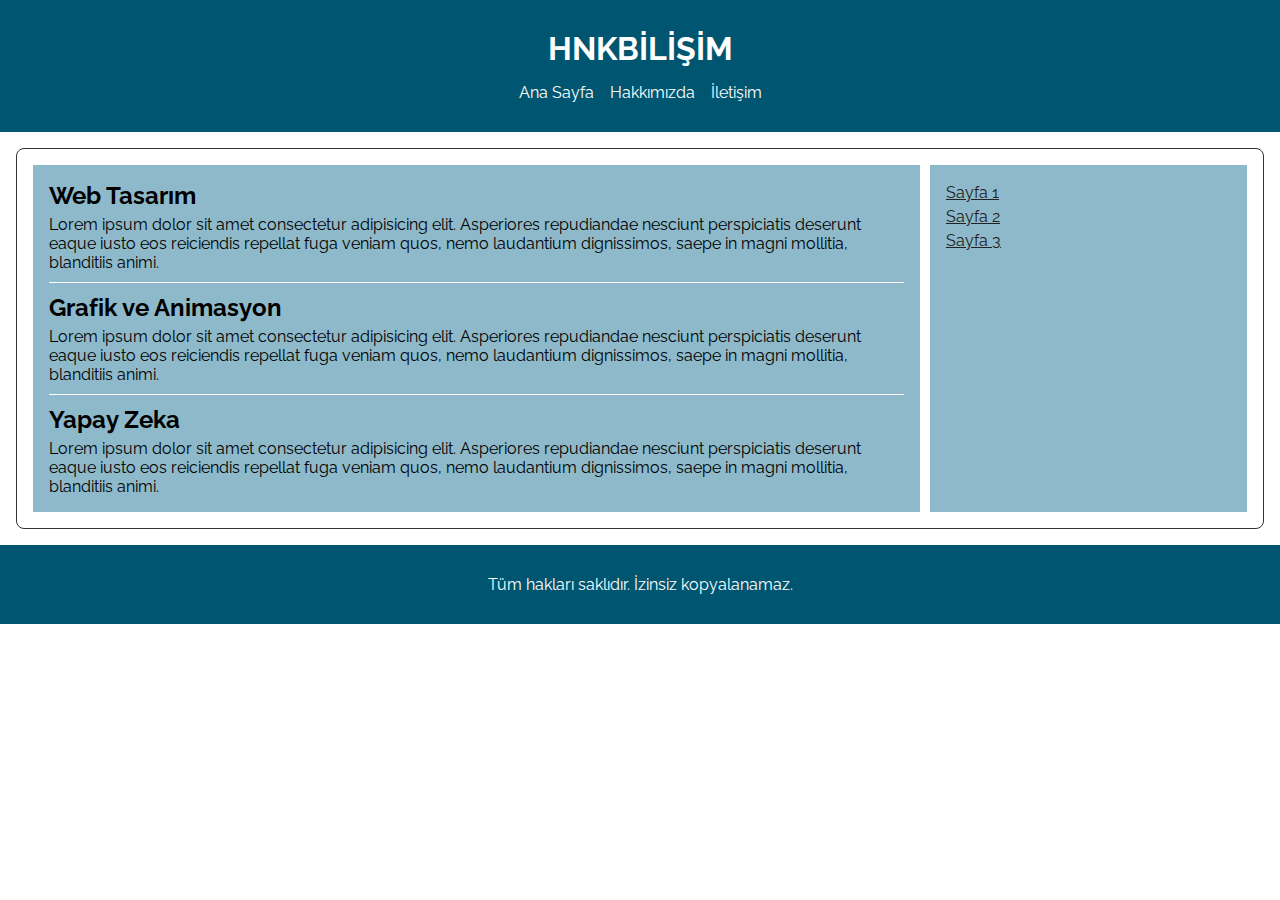
<file: 241218/index.html>
<!DOCTYPE html>
<html lang="tr">
<head>
    <meta charset="UTF-8">
    <meta name="viewport" content="width=device-width, initial-scale=1.0">
    <title>Flex Site Tasarımı</title>
    <link rel="stylesheet" href="tasarim.css">
    <link rel="preconnect" href="https://fonts.googleapis.com">
<link rel="preconnect" href="https://fonts.gstatic.com" crossorigin>
<link href="https://fonts.googleapis.com/css2?family=Raleway:ital,wght@0,100..900;1,100..900&display=swap" rel="stylesheet">
</head>
<body>

    <!--header bölümü-->
    <header>
        <h1>HNKBİLİŞİM</h1>
        <nav id="menu">
            <ul>
                <li><a href="#">Ana Sayfa</a></li>
                <li><a href="#">Hakkımızda</a></li>
                <li><a href="#">İletişim</a></li>
            </ul>
        </nav>
    </header>

     <!--main bölümü-->
    <main>
        <div class="content">
            <section>
                <h2>Web Tasarım</h2>
                <p>Lorem ipsum dolor sit amet consectetur adipisicing elit. Asperiores repudiandae nesciunt perspiciatis deserunt eaque iusto eos reiciendis repellat fuga veniam quos, nemo laudantium dignissimos, saepe in magni mollitia, blanditiis animi.</p>
            </section>
            <div class="ayrac"></div>
            <section>
                <h2>Grafik ve Animasyon</h2>
                <p>Lorem ipsum dolor sit amet consectetur adipisicing elit. Asperiores repudiandae nesciunt perspiciatis deserunt eaque iusto eos reiciendis repellat fuga veniam quos, nemo laudantium dignissimos, saepe in magni mollitia, blanditiis animi.</p>
            </section>
            <div class="ayrac"></div>
            <section>
                <h2>Yapay Zeka</h2>
                <p>Lorem ipsum dolor sit amet consectetur adipisicing elit. Asperiores repudiandae nesciunt perspiciatis deserunt eaque iusto eos reiciendis repellat fuga veniam quos, nemo laudantium dignissimos, saepe in magni mollitia, blanditiis animi.</p>
            </section>
        </div>
        <aside>
            <ul>
                <li><a href="#">Sayfa 1</a></li>
                <li><a href="#">Sayfa 2</a></li>
                <li><a href="#">Sayfa 3</a></li>
            </ul>
        </aside>
    </main>

    <footer>
        <p>Tüm hakları saklıdır. İzinsiz kopyalanamaz.</p>
    </footer>
</body>
</html>
</file>
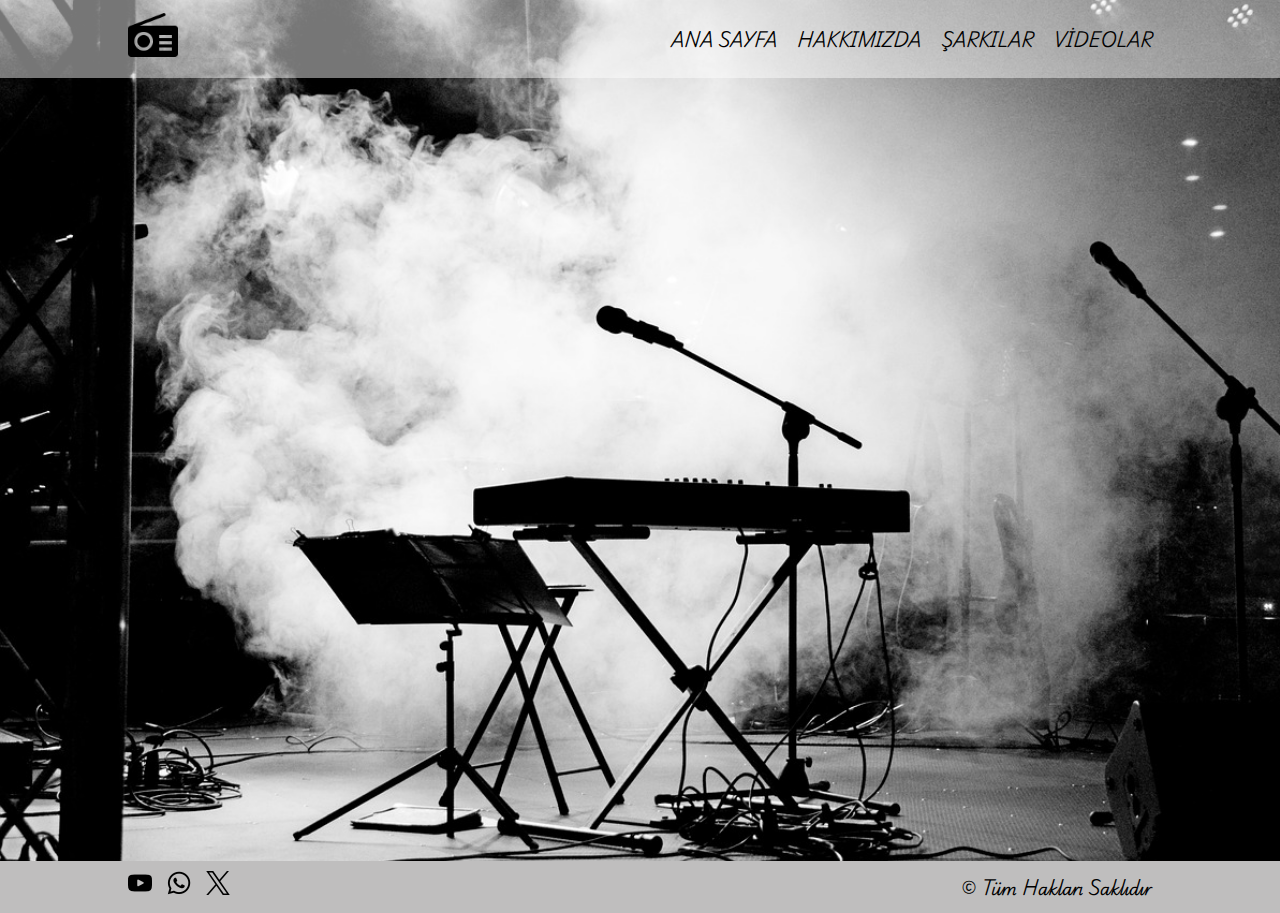
<file: 250108/index.html>
<!DOCTYPE html>
<html lang="tr">

<head>
    <meta charset="UTF-8">
    <meta name="viewport" content="width=device-width, initial-scale=1.0">
    <title>Anasayfa</title>
    <link rel="stylesheet" href="sablon.css">
    <link rel="stylesheet" href="stil.css">
    <style>
        @import url('https://fonts.googleapis.com/css2?family=Playwrite+AU+SA:wght@100..400&display=swap');
        </style>
</head>

<body>
    <header>
        <div class="container d-flex flex-align">
            <div id="logo" class="col-2"><a href="index.html"><img src="logo.png" alt="logo" srcset=""></a></div>
            <nav class="col-10 ">
                <ul class="d-flex flex-end gap-20">
                    <li><a href="index.html">ANA SAYFA</a></li>
                    <li><a href="#">HAKKIMIZDA</a></li>
                    <li><a href="#">ŞARKILAR</a></li>
                    <li><a href="#">VİDEOLAR</a></li>
                </ul>
            </nav>
        </div>
    </header>

    <main>
        <div class="container"></div>
    </main>

    <footer>
        <div class="container d-flex flex-align ">
            <div class="icons col-2">
                <a href="https://www.youtube.com/"><img src="youtube.png" alt="youtube"></a>
                <a href="https://www.whatsapp.com/"><img src="whatsapp.png" alt="wp"></a>
                <a href="https://x.com/"><img src="twitter.png" alt="tweet"></a>
                
            </div>
            <div class="telif col-10 d-flex flex-end">
                &copy; Tüm Hakları Saklıdır
            </div>
        </div>
    </footer>
</body>

</html>
</file>
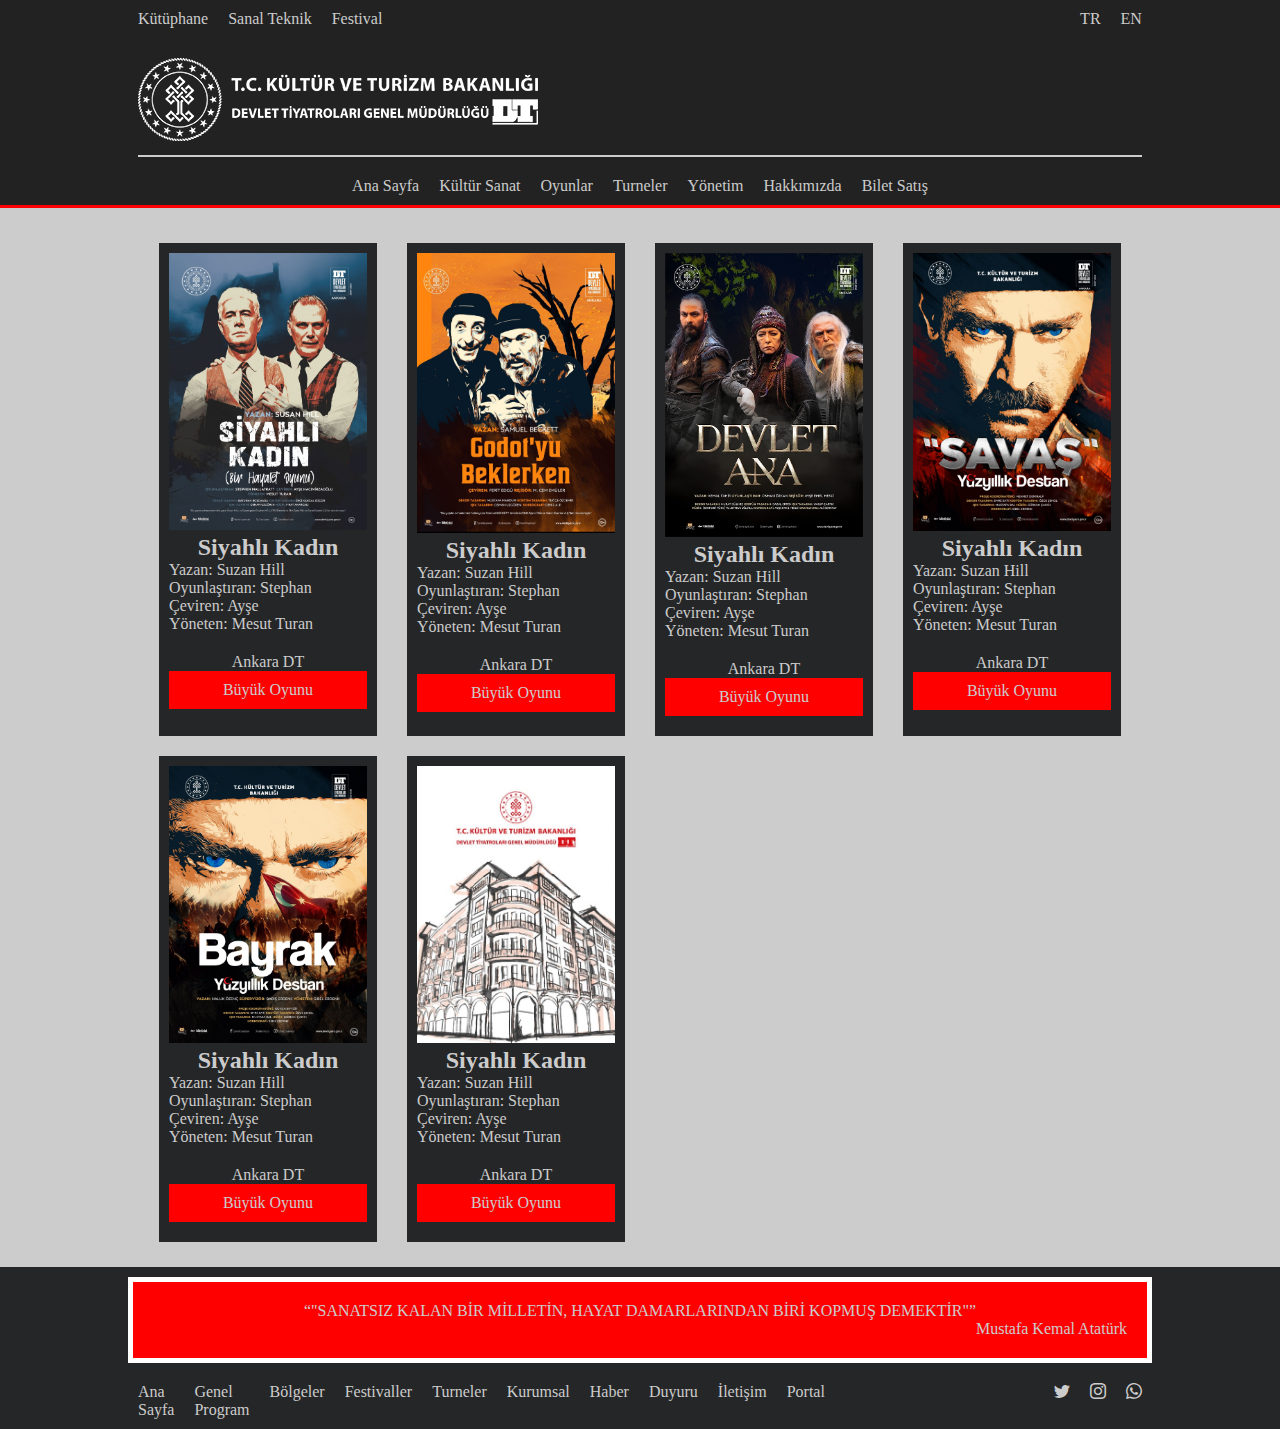
<file: 250205/index.html>
<!DOCTYPE html>
<html lang="tr">
<head>
    <meta charset="UTF-8">
    <meta name="viewport" content="width=device-width, initial-scale=1.0">
    <title>Devlet Tiyatroları</title>
    <link rel="stylesheet" href="sablon.css">
    <link rel="stylesheet" href="style.css">
    <link rel="stylesheet" href="https://cdn.jsdelivr.net/npm/bootstrap-icons@1.11.3/font/bootstrap-icons.min.css">
</head>
<body>
    <header>
        <div class="container">
            <div class="row">
                <!--üst menü-->
                <div class="col-8">
                    <nav id="ust-menu">
                        <ul class="d-flex"> <!--yazıları yanayana getirir-->
                            <li><a href="#">Kütüphane</a></li>
                            <li><a href="#">Sanal Teknik</a></li>
                            <li><a href="#">Festival</a></li>
                        </ul>
                    </nav>
                </div>
                <!--Dil menü-->
                <div class="col-4">
                    <nav id="dil-menu">
                        <ul class="d-flex flex-end">
                            <li><a href="#">TR</a></li>
                            <li><a href="#">EN</a></li>
                        </ul>
                    </nav>
                </div>
       
            </div>
            <!--logo satırı-->
                <div class="row">
                   <div class="col-12 p-10">
                        <div id="logo">
                            <img src="res/logo.png" alt="logo">
                         </div>
                  </div>
              </div>
            <!--Ana menü satırı-->
              <div class="row">
                <div class="col-12">
                    <nav id="ana-menu">
                        <ul class="d-flex flex-center">
                            <li><a href="#">Ana Sayfa</a></li>
                            <li><a href="#">Kültür Sanat</a></li>
                            <li><a href="#">Oyunlar</a></li>
                            <li><a href="#">Turneler</a></li>
                            <li><a href="#">Yönetim</a></li>
                            <li><a href="#">Hakkımızda</a></li>
                            <li><a href="#">Bilet Satış</a></li>
                        </ul>
                    </nav>
                </div>
              </div>
        </div>
    </header>
    <main class="pt-20">
        <div class="container">
           <div class="row">
            <!--oyun1-->
            <div class="col-3 pt-10">
                <div class="card">
                    <img src="res/resim1.jpeg" alt="resim1">
               
                    <h2 class="text-center">Siyahlı Kadın</h2>
                    <div class="detay">
                        <p>Yazan: Suzan Hill</p>
                        <p>Oyunlaştıran: Stephan</p>
                        <p>Çeviren: Ayşe</p>
                        <p>Yöneten: Mesut Turan</p>
                    </div>
                    <div class="yer text-center">Ankara DT</div>
                    <div class="tur text-center">Büyük Oyunu</div>
                </div>
                
            </div>
            <!--oyun2-->
            <div class="col-3 pt-10">
                <div class="card">
                    <img src="res/resim2.jpeg" alt="resim2">
               
                    <h2 class="text-center">Siyahlı Kadın</h2>
                    <div class="detay">
                        <p>Yazan: Suzan Hill</p>
                        <p>Oyunlaştıran: Stephan</p>
                        <p>Çeviren: Ayşe</p>
                        <p>Yöneten: Mesut Turan</p>
                    </div>
                    <div class="yer text-center">Ankara DT</div>
                    <div class="tur text-center">Büyük Oyunu</div>
                </div>
                
            </div>
              <!--oyun3-->
            <div class="col-3 pt-10">
                <div class="card">
                    <img src="res/resim3.jpeg" alt="resim3">
               
                    <h2 class="text-center">Siyahlı Kadın</h2>
                    <div class="detay">
                        <p>Yazan: Suzan Hill</p>
                        <p>Oyunlaştıran: Stephan</p>
                        <p>Çeviren: Ayşe</p>
                        <p>Yöneten: Mesut Turan</p>
                    </div>
                    <div class="yer text-center">Ankara DT</div>
                    <div class="tur text-center">Büyük Oyunu</div>
                </div>
                
            </div>
              <!--oyun4-->
            <div class="col-3 pt-10">
                <div class="card">
                    <img src="res/resim4.jpeg" alt="resim4">
               
                    <h2 class="text-center">Siyahlı Kadın</h2>
                    <div class="detay">
                        <p>Yazan: Suzan Hill</p>
                        <p>Oyunlaştıran: Stephan</p>
                        <p>Çeviren: Ayşe</p>
                        <p>Yöneten: Mesut Turan</p>
                    </div>
                    <div class="yer text-center">Ankara DT</div>
                    <div class="tur text-center">Büyük Oyunu</div>
                </div>
                
            </div>
              <!--oyun5-->
            <div class="col-3 pt-10">
                <div class="card">
                    <img src="res/resim5.jpeg" alt="resim5">
               
                    <h2 class="text-center">Siyahlı Kadın</h2>
                    <div class="detay">
                        <p>Yazan: Suzan Hill</p>
                        <p>Oyunlaştıran: Stephan</p>
                        <p>Çeviren: Ayşe</p>
                        <p>Yöneten: Mesut Turan</p>
                    </div>
                    <div class="yer text-center">Ankara DT</div>
                    <div class="tur text-center">Büyük Oyunu</div>
                </div>
                
            </div>
              <!--oyun6-->
            <div class="col-3 pt-10">
                <div class="card">
                    <img src="res/resim6.jpeg" alt="resim6">
               
                    <h2 class="text-center">Siyahlı Kadın</h2>
                    <div class="detay">
                        <p>Yazan: Suzan Hill</p>
                        <p>Oyunlaştıran: Stephan</p>
                        <p>Çeviren: Ayşe</p>
                        <p>Yöneten: Mesut Turan</p>
                    </div>
                    <div class="yer text-center">Ankara DT</div>
                    <div class="tur text-center">Büyük Oyunu</div>
                </div>
                
            </div>
        </div>
        </div>
    </main>
    <footer>
        <div class="container">
            <!--ilk satır-->
            <div class="row">
                <div class="col-12">
                    <div id="soz">
                        <q>"SANATSIZ KALAN BİR MİLLETİN, HAYAT DAMARLARINDAN BİRİ KOPMUŞ DEMEKTİR"</q>
                        <p class="text-end">Mustafa Kemal Atatürk</p>
                    </div>
                </div>
            </div>
            <!--ikinci satır-->
            <div class="row">
               <div class="col-8">
 
                    <nav id="alt-menu">
                        <ul class="d-flex"> <!--yazıları yanayana getirir-->
                            <li><a href="#">Ana Sayfa</a></li>
                            <li><a href="#">Genel Program</a></li>
                            <li><a href="#">Bölgeler</a></li>
                            <li><a href="#">Festivaller</a></li+
                                >
                            <li><a href="#">Turneler</a></li>
                            <li><a href="#">Kurumsal</a></li>
                            <li><a href="#">Haber</a></li>
                            <li><a href="#">Duyuru</a></li>
                            <li><a href="#">İletişim</a></li>
                            <li><a href="#">Portal</a></li>
                    
                        </ul>
                    </nav>
      

               </div>
               <div class="col-4">
                <nav id="alt-ıcon">
                    <ul class="d-flex flex-end">
                        <li><a href="#"><i class="bi bi-twitter"></i></a></li>
                        <li><a href="#"><i class="bi bi-instagram"></i></i></a></li>
                        <li><a href="#"><i class="bi bi-whatsapp"></i></a></li>
                    </ul>
                </nav>
          
               </div>
        
            </div>
            <!--üçüncü satır-->
            <div class="row">
                <div></div>
            </div>
            <!--dördüncü satır-->
            <div class="row"></div>

        </div>

    </footer>
</body>
</html>
</file>
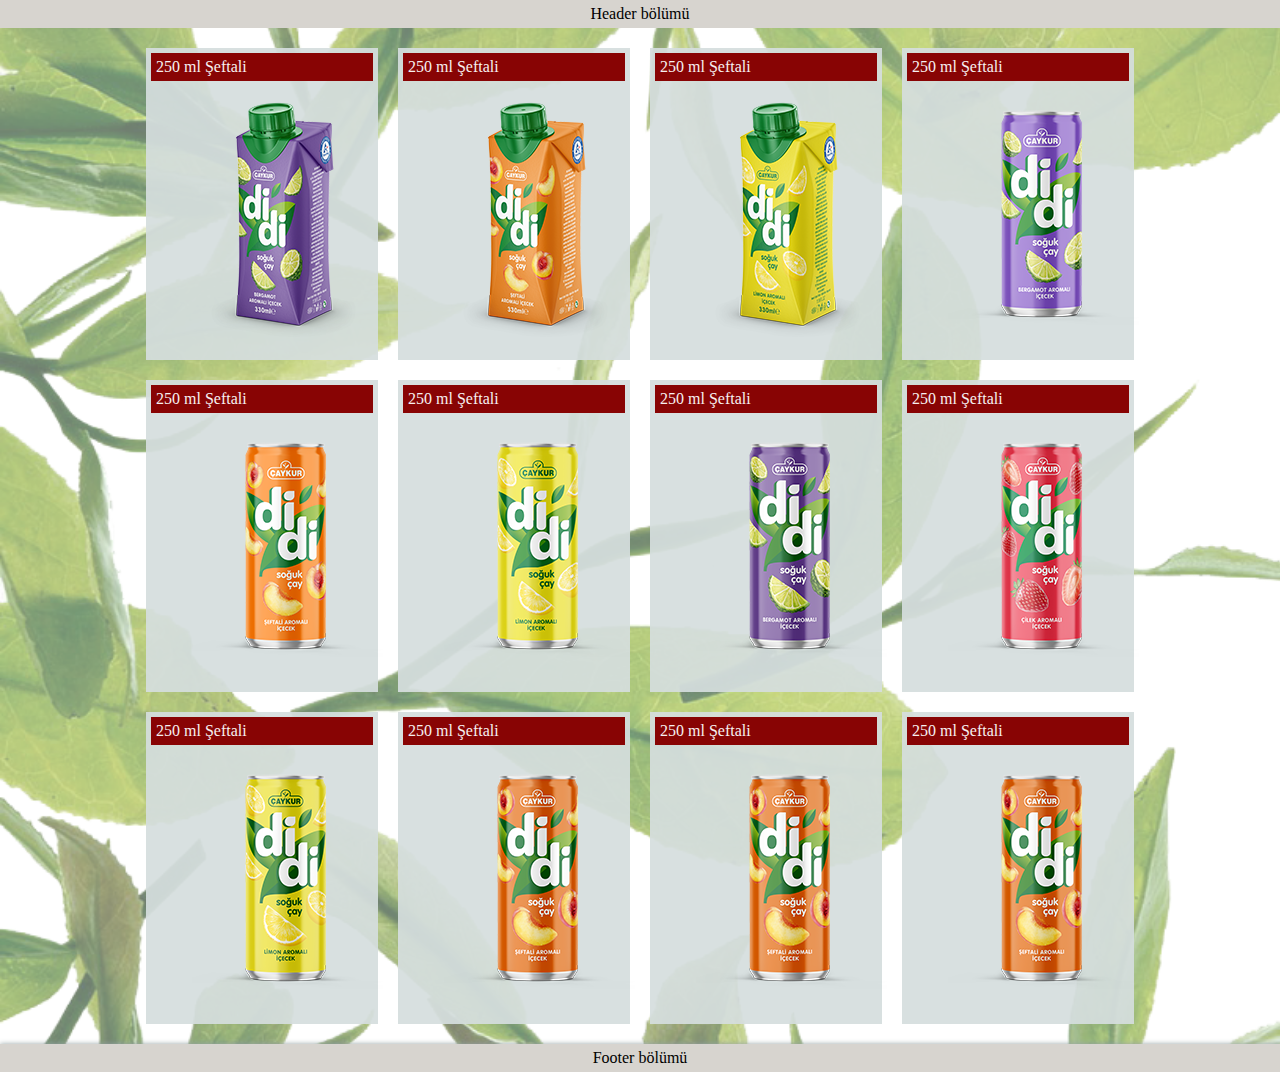
<file: Quiz5/index.html>
<!DOCTYPE html>
<html lang="tr">
<head>
    <meta charset="UTF-8">
    <meta name="viewport" content="width=device-width, initial-scale=1.0">
    <title>Çaykur didi</title>
    <link rel="stylesheet" href="style.css">
    <link rel="stylesheet" href="css/sablon.css">
</head>
<body>
     <!--bölüm1-->
    <header>
        Header bölümü
    </header>


      <!--bölüm2-->
    <main class="p-10">
        
        <div class="container">
        <div class="row">

              
                    <div class="col-3  p-10">
                        <div class="card">
                            <div class="tur text-center">250 ml Şeftali</div>
                            <img src="res/urun/280.png" alt="resim1">
                        </div> 
                    </div>
                 
            
            
        
                    <div class="col-3  p-10">
                        <div class="card">
                            <div class="tur text-center">250 ml Şeftali</div>
                            <img src="res/urun/281.png" alt="resim2">
                        </div> 
                    </div>
              
            
            
               
                    <div class="col-3  p-10">
                        <div class="card">
                            <div class="tur text-center">250 ml Şeftali</div>
                            <img src="res/urun/282.png" alt="resim3">
                        </div> 
                    </div>
          
            
            
                    <div class="col-3  p-10">
                        <div class="card">
                            <div class="tur text-center">250 ml Şeftali</div>
                            <img src="res/urun/283.png" alt="resim4">
                        </div> 
                    </div>
           
                    
            
                    <div class="col-3  p-10">
                        <div class="card">
                            <div class="tur text-center">250 ml Şeftali</div>
                            <img src="res/urun/284.png" alt="resim5">
                        </div> 
                 
              </div>
    
                 
                        <div class="col-3  p-10">
                            <div class="card">
                                <div class="tur text-center">250 ml Şeftali</div>
                                <img src="res/urun/285.png" alt="resim5">
                            </div> 
                        </div>
               
    
                   
                            <div class="col-3  p-10">
                                <div class="card">
                                    <div class="tur text-center">250 ml Şeftali</div>
                                    <img src="res/urun/286.png" alt="resim5">
                                </div> 
                            </div>
                    
    
                       
                                <div class="col-3  p-10">
                                    <div class="card">
                                        <div class="tur text-center">250 ml Şeftali</div>
                                        <img src="res/urun/287.png" alt="resim5">
                                    </div> 
                                </div>
                         
    
                               
                                    <div class="col-3  p-10">
                                        <div class="card">
                                            <div class="tur text-center">250 ml Şeftali</div>
                                            <img src="res/urun/288.png" alt="resim5">
                                        </div> 
                                    
                                </div>
    
                                    
                                        <div class="col-3  p-10">
                                            <div class="card">
                                                <div class="tur text-center">250 ml Şeftali</div>
                                                <img src="res/urun/289.png" alt="resim5">
                                            </div> 
                                    
                                 </div>
                                 <div class="col-3  p-10">
                                    <div class="card">
                                        <div class="tur text-center">250 ml Şeftali</div>
                                        <img src="res/urun/289.png" alt="resim5">
                                    </div> 
                            
                         </div>
                         <div class="col-3  p-10">
                            <div class="card">
                                <div class="tur text-center">250 ml Şeftali</div>
                                <img src="res/urun/289.png" alt="resim5">
                            </div> 
                    
                 </div>
            </div>
        </div>
      
    </main>


   <!--bölüm3-->
    <footer>
      Footer bölümü
    </footer>
</body>
</html>
</file>
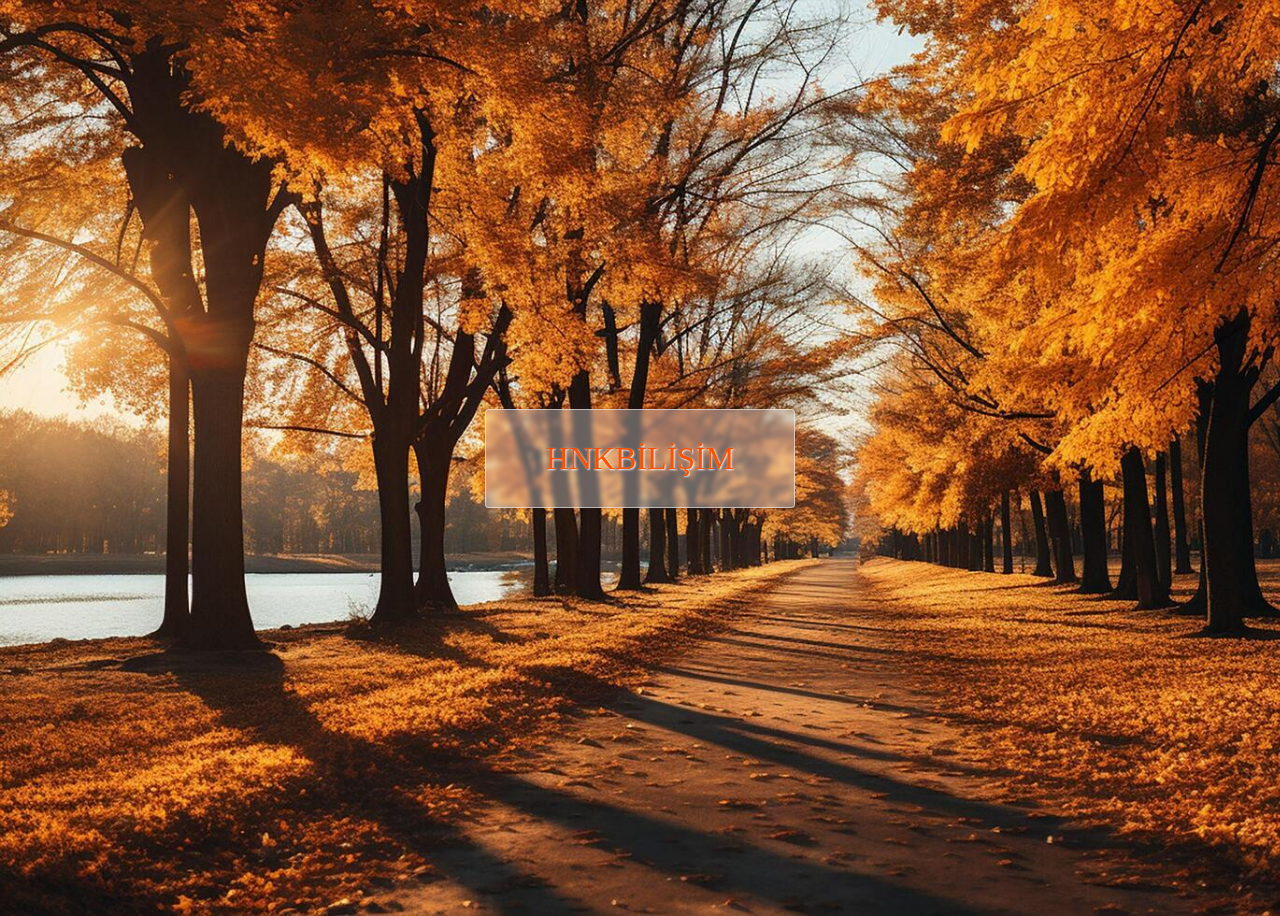
<file: 241218/index2.html>
<!DOCTYPE html>
<html lang="tr">
<head>
    <meta charset="UTF-8">
    <meta name="viewport" content="width=device-width, initial-scale=1.0">
    <title>Çalışma</title>
    <style>
        body{
            display: flex;
            justify-content: center;
            align-items: center;
            min-height: 100vh;
            background: url(bg.jpg);
            background-size: cover;
            font-family: "Raleway", serif;
        }

        h1{
            margin: 0px;
            padding: 30px 60px;
            /* From https://css.glass */
            background: rgba(255, 255, 255, 0.33);
            border-radius: 4px;
            backdrop-filter: blur(2.5px);
            border: 1px solid rgba(255, 255, 255, 0.54);
            color: #fe5000;
            font-weight: 200;
            text-shadow: 1px 1px 2px #fff;

        }
    </style>
    
</head>
<body>
    <h1>HNKBİLİŞİM</h1>
</body>
</html>
</file>
<file: 241218/tasarim.css>
/*Genel Biçimlendirme*/
*{
    margin:0;
    padding:0;

     /*genişlik ve yüksekliğe border ve padding dahil*/
     box-sizing: border-box;
}

body{
    font-family: "Raleway", serif;
    font-weight: 400;
}

.ayrac{
    margin: 10px auto;
    border-bottom: 1px solid #fff;
}
/*header bölümü*/
header{
    background-color: #005670;
    color: #fff;
    padding: 30px 0;
    text-align: center;
}

header ul{
    display: flex; /*içindeki nesneler esnek oldu*/
    justify-content: center; /*içeriği hizalama*/
    list-style: none;
}

#menu a{
    display: block;
    color: #fff;
    text-decoration: none;
    padding: 16px 8px 0 8px;
}

/*orta bölüm*/

main{
    display: flex;
    gap: 10px; /*içindeki itemler aralarında boşluk bırakılacak*/
    padding: 16px;
    margin: 16px; /*dış boşluk*/
    border: 1px solid #333;
    border-radius: 8px;
}

main .content{
    flex: 9;
    background-color: #8db9ca;
    padding: 16px;
}

main aside{
    flex: 3;
    background-color: #8db9ca;
    padding: 16px; /*iç boşluk*/
}

section h2{
    margin-bottom: 5px;
}

aside ul{
    list-style: none;
}

aside a{
    color: #222;
    line-height: 150%;
}

/*footer bölümü*/
footer{
    background-color: #005670;
    color: #fff;
    padding: 30px 0;
    text-align: center;
}
</file>
<file: 250108/sablon.css>
/* Genel Ayarlar*/
*{
    margin: 0;
    padding:0;
    box-sizing: border-box;
}

ul{
    list-style: none;
}


/*Flex Düzenleri*/

.container{
    width: 80%;
    margin:auto;
}

.row{
    display: flex;
    flex-wrap: wrap;
}

.d-flex{
    display: flex;
}

.flex-end{
    justify-content: flex-end;
}

.flex-baseline{
    align-items: baseline;
}
.flex-align{
    align-items: center;
}
.gap-10{
    gap: 10px;
}
.gap-20{
    gap: 20px;
}

.mb-20{
    margin-bottom: 20px;
    
}

.font-600{
    font-weight: 600;
}

.col-1{
    flex: 0 0 auto;
    width: 8.33%;
}

.col-2{
    flex: 0 0 auto;
    width: 16.66%;
}

.col-3{
    flex: 0 0 auto;
    width: 25%;
}

.col-4{
    flex: 0 0 auto;
    width: 33.33%;
}

.col-5{
    flex: 0 0 auto;
    width: 41.66%;
}

.col-6{
    flex: 0 0 auto;
    width: 50%;
}

.col-7{
    flex: 0 0 auto;
    width: 58.33%;
}

.col-8{
    flex: 0 0 auto;
    width: 66.66%;
}

.col-9{
    flex: 0 0 auto;
    width: 75%;
}

.col-10{
    flex: 0 0 auto;
   width: 83.33%; 
}

.col-11{
    flex: 0 0 auto;
    width: 91,66%;
}

.col-12{
    flex: 0 0 auto;
    width: 100%;
}
</file>
<file: 250108/stil.css>
body{
    background: url(resim.jpg);
    background-size: cover;
    font-family: "Playwrite AU SA", serif;
    font-optical-sizing: auto;
    font-style: normal;
}
header{
    background-color: rgba(255, 255, 255, 0.461);
    padding: 10px 0;
}
#logo img{
    width: 50px;
}
main{
    min-height: 87vh;
}
footer{
    background-color: rgb(191, 190, 190);
    padding: 10px 0;
}
.icons img{
    padding-right:10px ;
}
nav a{
    text-decoration: none;
    color: black;
}
</file>
<file: 250205/sablon.css>
/* Genel Ayarlar*/
*{
    margin: 0;
    padding:0;
    box-sizing: border-box;
}

ul{
    list-style: none;
}


/*Flex Düzenleri*/

.container{
    width: 80%;
    margin:auto;
}

.row{
    display: flex;
    flex-wrap: wrap;
}

.d-flex{
    display: flex;
}

.flex-end{
    justify-content: flex-end;
}
.flex-center{
    justify-content: center;
}

.flex-baseline{
    align-items: baseline;
}
.flex-align{
    align-items: center;
}
.gap-10{
    gap: 10px;
}
.gap-20{
    gap: 20px;
}

.mb-20{
    margin-bottom: 20px;
    
}

.font-600{
    font-weight: 600;
}

.col-1{
    flex: 0 0 auto;
    width: 8.33%;
}

.col-2{
    flex: 0 0 auto;
    width: 16.66%;
}

.col-3{
    flex: 0 0 auto;
    width: 25%;
}

.col-4{
    flex: 0 0 auto;
    width: 33.33%;
}

.col-5{
    flex: 0 0 auto;
    width: 41.66%;
}

.col-6{
    flex: 0 0 auto;
    width: 50%;
}

.col-7{
    flex: 0 0 auto;
    width: 58.33%;
}

.col-8{
    flex: 0 0 auto;
    width: 66.66%;
}

.col-9{
    flex: 0 0 auto;
    width: 75%;
}

.col-10{
    flex: 0 0 auto;
   width: 83.33%; 
}

.col-11{
    flex: 0 0 auto;
    width: 91,66%;
}

.col-12{
    flex: 0 0 auto;
    width: 100%;
}
.p-10{
    padding: 10px;
}
.p-5{
    padding: 5px;
}
.text-center{
    text-align: center;
}
.text-end{
    text-align: end;
}
.pt-20{
    padding: 20px;
}
.pt-10{
    padding: 10px;
}
</file>
<file: 250205/style.css>
/*header bölümü*/
header{
    background-color: #222;
    color: #ccc;
    border-bottom: solid 3px red;
}
footer{
    background-color: #252627;
    color: #ccc;
}
#ust-menu a, #dil-menu a, #ana-menu a, #alt-menu a, #alt-ıcon a{
    text-decoration: none;
    color: #ccc;
    display: block;
    padding: 10px;
    transition: 0.5s;
}
#logo{
    padding: 10px 0;
    border-bottom: solid #ccc 2px;
}
#ana-menu a:hover{
    background-color: red;
    color: aliceblue;
    transition: 0.5s;
}
.card img{
    width: 100%;
}
.card{
    background-color: #252627;
    padding: 10px;
    color: #ccc;
}
.tur{
    background-color: red;
    padding: 10px;
}
.yer{
    padding-top: 20px;
}
main{
    background-color: #ccc;
    padding-bottom: 20px;
}
.card{
    margin: 5px;
    min-height: 100%;
}
#soz{
    background-color: red;
    border: solid 5px white;
    margin: 10px 0;
    padding: 20px;
    text-align: center;
}
</file>
<file: Quiz5/style.css>
*{
    margin: 0px;
    padding: 0px;
    box-sizing: border-box;
}

body{
    background-image: url(res/arkaplan.png);
    min-height: 100vh;/*body'nin minimum yüksekliğini ekran yüksekliği kadar ayarlar*/
    background-size: cover;/*resmin ekranı kaplaması için kullanılır*/
}

header{
  background-color: rgb(215, 212, 207);

  text-align: center;
  padding: 5px;
}

.card{
 background-color: #d5dedeec;
    padding: 5px;
    color: #f7f0f0;
}

.tur{
    background-color: rgb(136, 4, 4);
    padding: 5px;
}


.yer{
    padding-top: 20px;
    justify-content: center;
}
.row{
  display: flex;
  flex-wrap: wrap;
}
.container{
    width: 80%;
    margin:auto;
}
footer{
  background-color: rgb(215, 212, 207);
  text-align: center;  
  box-shadow: 0 0 5px #95a5a6; 
  padding: 5px;
}
</file>
<file: Quiz5/css/sablon.css>
/* Genel Ayarlar*/
*{
    margin: 0;
    padding:0;
    box-sizing: border-box;
}

ul{
    list-style: none;
}
/*Flex Düzenleri*/

.container{
    width: 80%;
    margin:auto;
}

.row{
    display: flex;
    flex-wrap: wrap;
}

.text-end{
    text-align: end;
}
.d-flex{
    display: flex;
}

.flex-end{
    justify-content: flex-end;
}
.flex-center{
    justify-content: center;
}

.flex-baseline{
    align-items: baseline;
}
.flex-align{
    align-items: center;
}
.gap-10{
    gap: 10px;
}
.gap-20{
    gap: 20px;
}

.mb-20{
    margin-bottom: 20px;
    
}

.font-600{
    font-weight: 600;
}

.col-1{
    flex: 0 0 auto;
    width: 8.33%;
}

.col-2{
    flex: 0 0 auto;
    width: 16.66%;
}

.col-3{
    flex: 0 0 auto;
    width: 25%;
}

.col-4{
    flex: 0 0 auto;
    width: 33.33%;
}

.col-5{
    flex: 0 0 auto;
    width: 41.66%;
}

.col-6{
    flex: 0 0 auto;
    width: 50%;
}

.col-7{
    flex: 0 0 auto;
    width: 58.33%;
}

.col-8{
    flex: 0 0 auto;
    width: 66.66%;
}

.col-9{
    flex: 0 0 auto;
    width: 75%;
}

.col-10{
    flex: 0 0 auto;
   width: 83.33%; 
}

.col-11{
    flex: 0 0 auto;
    width: 91,66%;
}

.col-12{
    flex: 0 0 auto;
    width: 100%;
}
.p-10{
    padding: 10px;
}
.p-5{
    padding: 5px;
}
</file>
